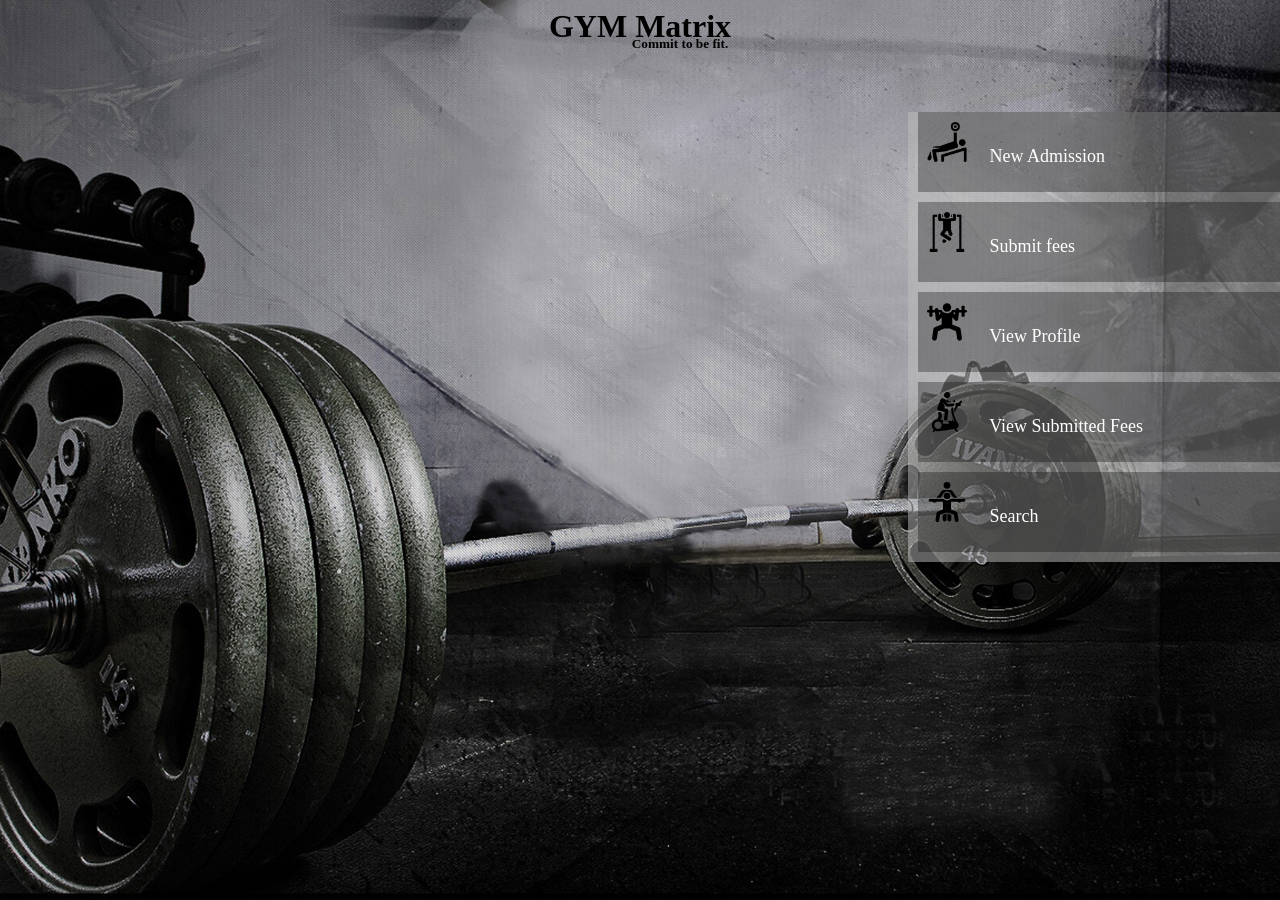
<file: gym-management-system-master/gym projct/index.html>
<html>
<head>
<title>Home</title>
<link rel="stylesheet" type="text/css" href="css/index.css">

</head>
<body >
<h1 id="headtag"><a id="headtag" href="index.html">GYM Matrix</a></h1>
<h5 id="tagl">Commit to be fit.</h5>

<div id="div1">
<dd id="d1">
&nbsp;&nbsp;<img id="img1" src='images/6.png' alt="new admission"  width="40px" height="40px" />
<a href="main.html">&nbsp;&nbsp;&nbsp;&nbsp;New Admission </a>
</dd>
<dd id="d2">
&nbsp;&nbsp;<img id="img2" src='images/7.png' alt="submit"  width="40px" height="40px" />
<a href="feesubmit.html">&nbsp;&nbsp;&nbsp;&nbsp;Submit fees </a>
</dd>

<dd id="d3">
&nbsp;&nbsp;<img id="img3" src='images/3.svg' alt="view"  width="40px" height="40px" />
<a href="listphotos">&nbsp;&nbsp;&nbsp;&nbsp;View Profile </a>
</dd>

<dd id="d4">
&nbsp;&nbsp;<img id="img4" src='images/4.svg' alt="views"  width="40px" height="40px" />
<a href="listfees">&nbsp;&nbsp;&nbsp;&nbsp;View Submitted Fees </a>
</dd>

<dd id="d5">
&nbsp;&nbsp;<img id="img5" src='images/5.svg' alt="search"  width="40px" height="40px" />
<a href="search.html">&nbsp;&nbsp;&nbsp;&nbsp;Search </a>
</dd>
</div>
</body>
</html>
</file>
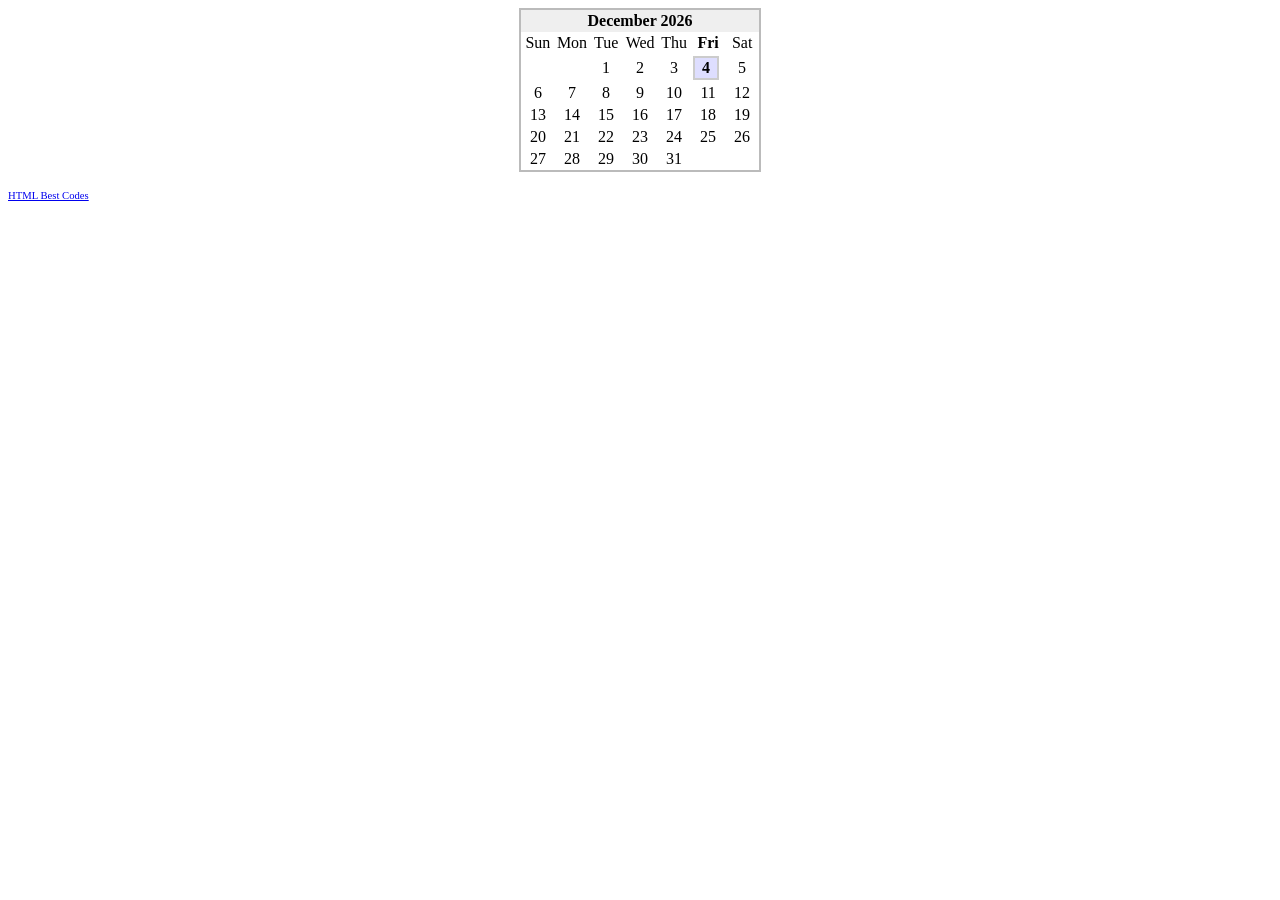
<file: gym-management-system-master/gym projct/cal.html>
<!-- this script got from www.htmlbestcodes.com-Coded by: Krishna Eydat -->
<html>
<head>
</head>
<body>
<center>
<script language="javascript" type="text/javascript">
var day_of_week = new Array('Sun','Mon','Tue','Wed','Thu','Fri','Sat');
var month_of_year = new Array('January','February','March','April','May','June','July','August','September','October','November','December');

//  DECLARE AND INITIALIZE VARIABLES
var Calendar = new Date();

var year = Calendar.getFullYear();     // Returns year
var month = Calendar.getMonth();    // Returns month (0-11)
var today = Calendar.getDate();    // Returns day (1-31)
var weekday = Calendar.getDay();    // Returns day (1-31)

var DAYS_OF_WEEK = 7;    // "constant" for number of days in a week
var DAYS_OF_MONTH = 31;    // "constant" for number of days in a month
var cal;    // Used for printing

Calendar.setDate(1);    // Start the calendar day at '1'
Calendar.setMonth(month);    // Start the calendar month at now


/* VARIABLES FOR FORMATTING
NOTE: You can format the 'BORDER', 'BGCOLOR', 'CELLPADDING', 'BORDERCOLOR'
      tags to customize your caledanr's look. */

var TR_start = '<TR>';
var TR_end = '</TR>';
var highlight_start = '<TD WIDTH="30"><TABLE CELLSPACING=0 BORDER=1 BGCOLOR=DEDEFF BORDERCOLOR=CCCCCC><TR><TD WIDTH=20><B><CENTER>';
var highlight_end   = '</CENTER></TD></TR></TABLE></B>';
var TD_start = '<TD WIDTH="30"><CENTER>';
var TD_end = '</CENTER></TD>';

/* BEGIN CODE FOR CALENDAR
NOTE: You can format the 'BORDER', 'BGCOLOR', 'CELLPADDING', 'BORDERCOLOR'
tags to customize your calendar's look.*/

cal =  '<TABLE BORDER=1 CELLSPACING=0 CELLPADDING=0 BORDERCOLOR=BBBBBB><TR><TD>';
cal += '<TABLE BORDER=0 CELLSPACING=0 CELLPADDING=2>' + TR_start;
cal += '<TD COLSPAN="' + DAYS_OF_WEEK + '" BGCOLOR="#EFEFEF"><CENTER><B>';
cal += month_of_year[month]  + '   ' + year + '</B>' + TD_end + TR_end;
cal += TR_start;

//   DO NOT EDIT BELOW THIS POINT  //

// LOOPS FOR EACH DAY OF WEEK
for(index=0; index < DAYS_OF_WEEK; index++)
{

// BOLD TODAY'S DAY OF WEEK
if(weekday == index)
cal += TD_start + '<B>' + day_of_week[index] + '</B>' + TD_end;

// PRINTS DAY
else
cal += TD_start + day_of_week[index] + TD_end;
}

cal += TD_end + TR_end;
cal += TR_start;

// FILL IN BLANK GAPS UNTIL TODAY'S DAY
for(index=0; index < Calendar.getDay(); index++)
cal += TD_start + '  ' + TD_end;

// LOOPS FOR EACH DAY IN CALENDAR
for(index=0; index < DAYS_OF_MONTH; index++)
{
if( Calendar.getDate() > index )
{
  // RETURNS THE NEXT DAY TO PRINT
  week_day =Calendar.getDay();

  // START NEW ROW FOR FIRST DAY OF WEEK
  if(week_day == 0)
  cal += TR_start;

  if(week_day != DAYS_OF_WEEK)
  {

  // SET VARIABLE INSIDE LOOP FOR INCREMENTING PURPOSES
  var day  = Calendar.getDate();

  // HIGHLIGHT TODAY'S DATE
  if( today==Calendar.getDate() )
  cal += highlight_start + day + highlight_end + TD_end;

  // PRINTS DAY
  else
  cal += TD_start + day + TD_end;
  }

  // END ROW FOR LAST DAY OF WEEK
  if(week_day == DAYS_OF_WEEK)
  cal += TR_end;
  }

  // INCREMENTS UNTIL END OF THE MONTH
  Calendar.setDate(Calendar.getDate()+1);

}// end for loop

cal += '</TD></TR></TABLE></TABLE>';

//  PRINT CALENDAR
document.write(cal);

//  End -->
</script>
</center>
<br/><div style="clear:both"></div><div><a target="_blank" href="http://www.htmlbestcodes.com/"><span style="font-size: 8pt; text-decoration: none">HTML Best Codes</span></a></div>
</body>
</html>
</file>
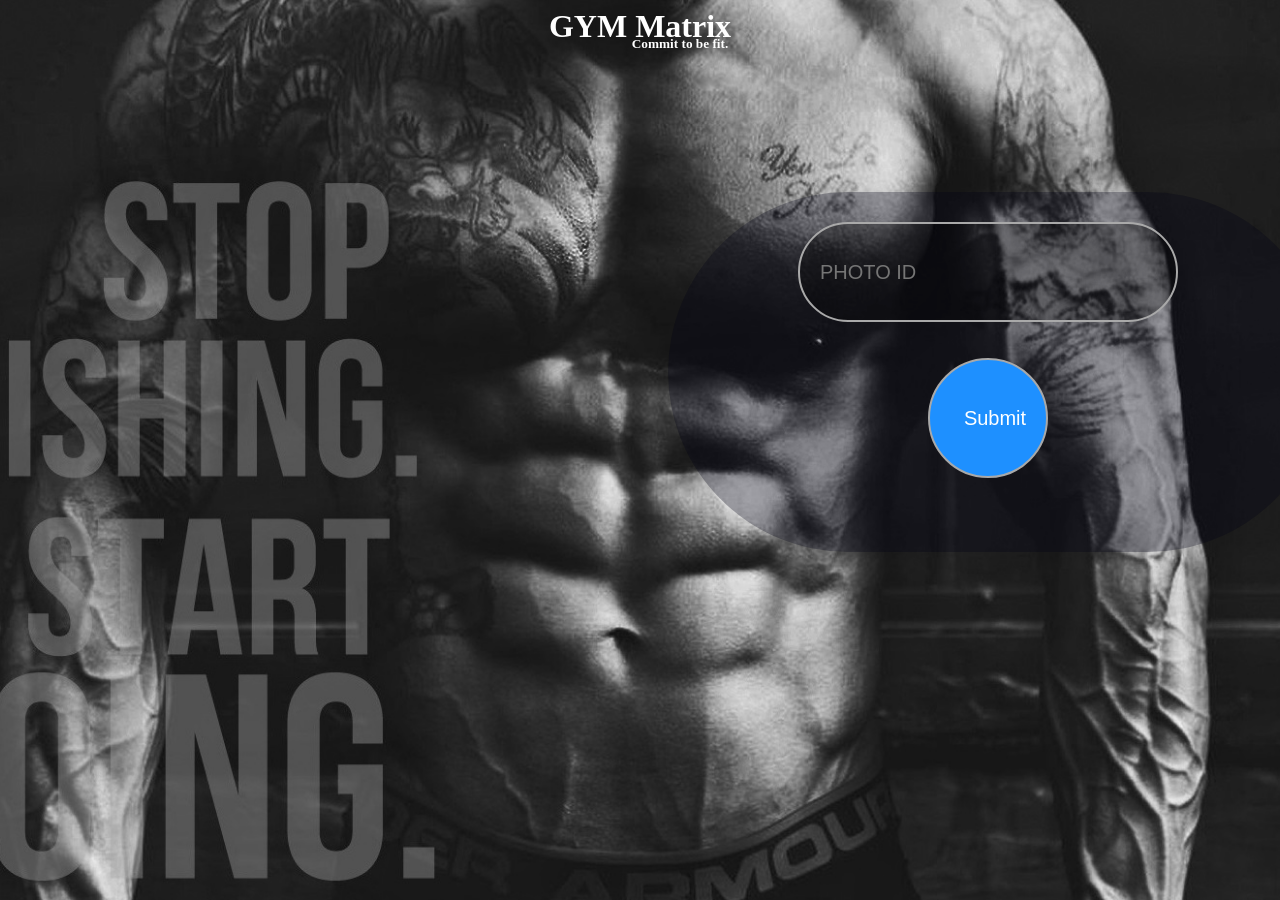
<file: gym-management-system-master/gym projct/Display.html>
<html>
<body bgcolor="cyan">
<link rel="stylesheet" type="text/css" href="css/display.css">


<h1 id="headtag"><a id="headtag" href="index.html">GYM Matrix</a></h1>
<h5 id="tagl">Commit to be fit.</h5>

<form id="form2" enctype="multipart/form" action="displayphoto" method="post" >
 <div id="div1">
 <input id="id" type="text" name="id" placeholder="PHOTO ID"><br><br><br>
<input  id="submit" type="submit">
</div>
</form>
</body>
</html>
</file>
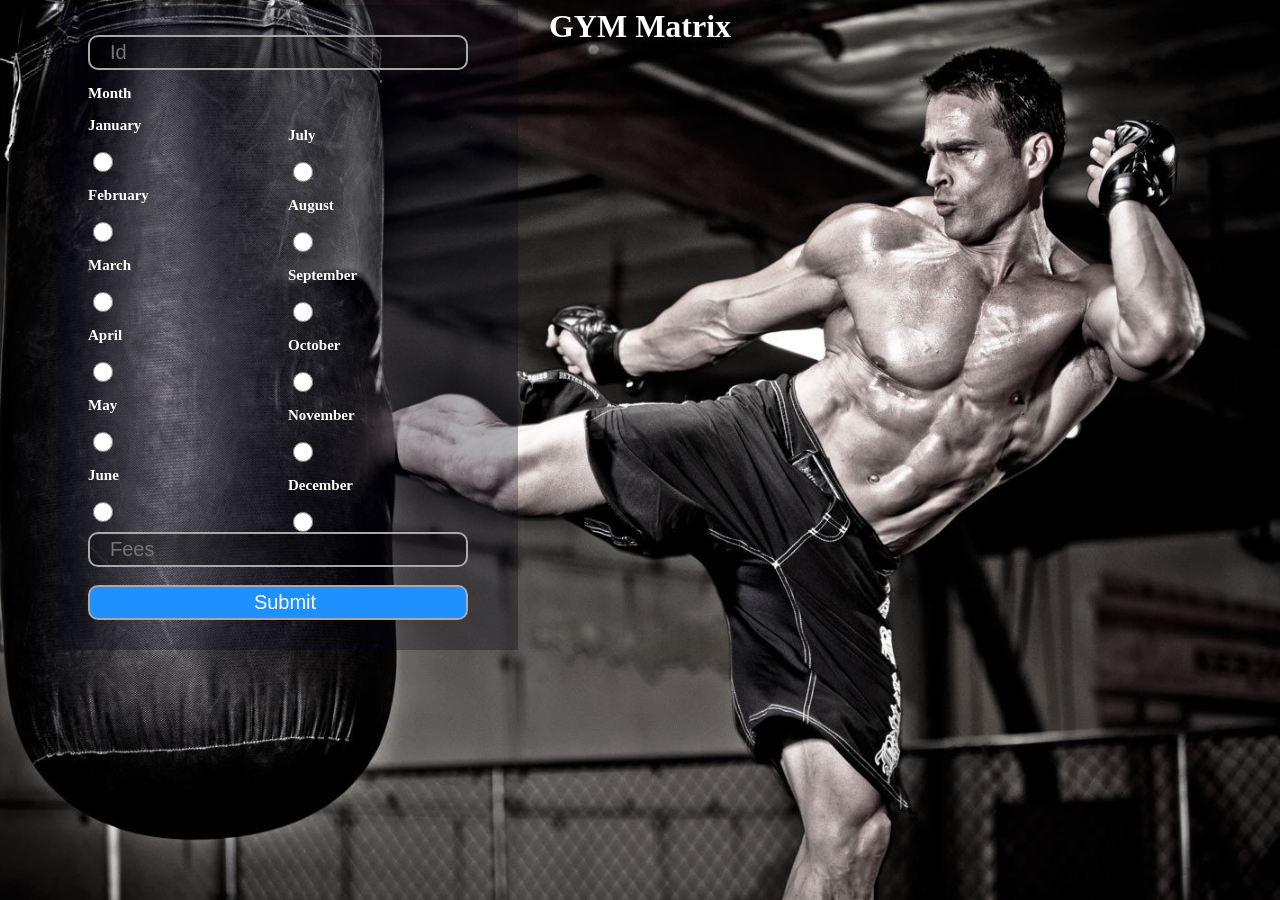
<file: gym-management-system-master/gym projct/feesubmit.html>
<html>
<head>
<title>fees</title>
<link rel="stylesheet" type="text/css" href="css/fees.css">

</head>
<body>

<h1 id="headtag"><a id="headtag" href="index.html">GYM Matrix</a></h1>
<h5 id="tagl">Commit to be fit.</h5>
<form id="form4" enctype="multipart/form" action="feessubmit" method="post">
<div id="div1">
<input type="text" name="idp" placeholder="Id"></h2><br>
<h3 id="h3">Month</h3>
<h3 id="h3">January</h3><input id="in1" type="radio" name="month" value="december" width="30px" height="30px">
<h3 id="h3">February</h3><input id="in1" type="radio" name="month" value="december" width="50px" height="50px">
<h3 id="h3">March</h3><input id="in1" type="radio" name="month" value="december" width="50px" height="50px">
<h3 id="h3">April</h3><input id="in1" type="radio" name="month" value="december" width="50px" height="50px">
<h3 id="h3">May</h3><input id="in1" type="radio" name="month" value="december" width="50px" height="50px">
<h3 id="h3">June</h3><input id="in1" type="radio" name="month" value="december" width="50px" height="50px">
<div id="d2">
<h3 id="h3">July</h3><input id="in1" type="radio" name="month" value="december" width="50px" height="50px">
<h3 id="h3">August</h3><input id="in1" type="radio" name="month" value="december" width="50px" height="50px">
<h3 id="h3">September</h3><input id="in1" type="radio" name="month" value="december" width="50px" height="50px">
<h3 id="h3">October</h3><input id="in1" type="radio" name="month" value="december" width="50px" height="50px">
<h3 id="h3">November</h3><input id="in1" type="radio" name="month" value="december" width="50px" height="50px">
<h3 id="h3">December</h3><input id="in1" type="radio" name="month" value="december" width="50px" height="50px">
</div>
<input type="text" name="fe" placeholder="Fees"><br> <br>

<input id="submit" type="submit">
</div>

</form>
</body>
</html>
</file>
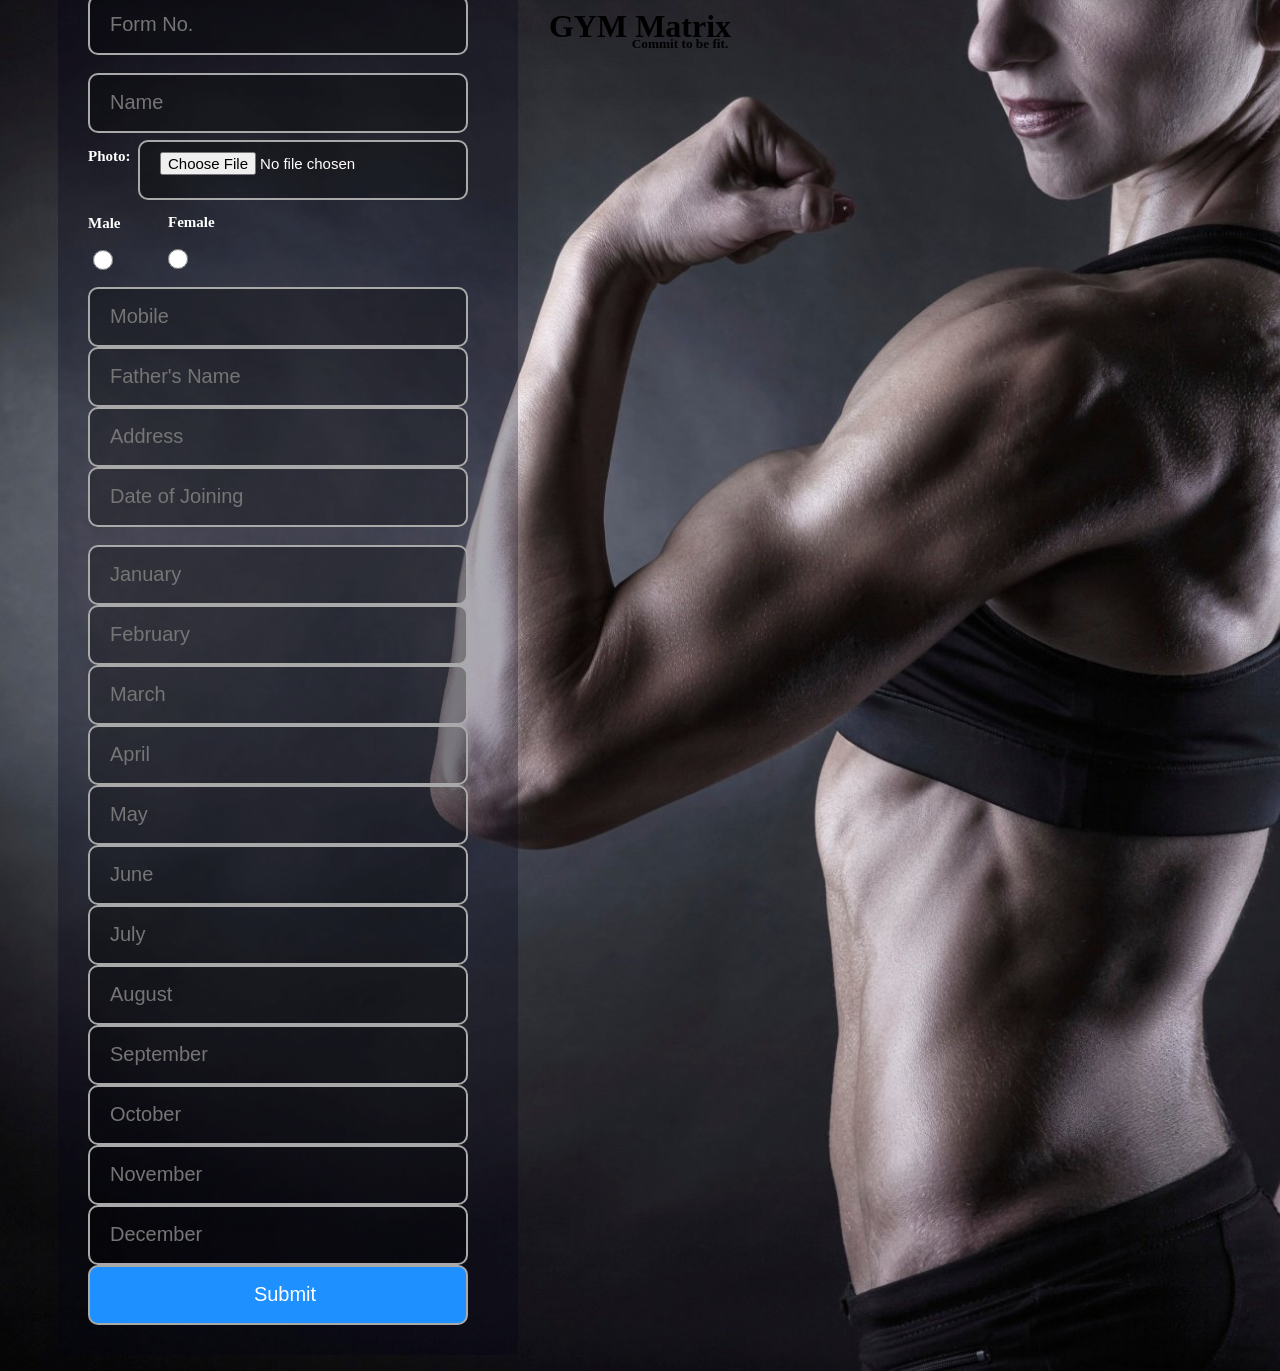
<file: gym-management-system-master/gym projct/main.html>
<htlm>
<head>
<title>New Admission</title>
<link rel="stylesheet" type="text/css" href="css/main.css">

</head>
<body bgcolor='cyan'>

<h1 id="headtag"><a id="headtag" href="index.html">GYM Matrix</a></h1>
<h5 id="tagl">Commit to be fit.</h5>
  <form id="form1" enctype="multipart/form-data" action="addphoto" method="post">
  <div id="div1">
<input type="text" name="id"  placeholder="Form No."></br></br>
<input type="text" color="white" name="title" placeholder="Name" width="20px" height="30px"></br>

<h3 id="h3">Photo:</h3><input id="pic" type="file" name="photo" placeholder="Photo">
<h3 id="h3">Male</h3><input id="male" type="radio" name="sex" value="male" width="50px" height="50px">

<h3 id="h4">Female</h3><input id="female" type="radio" name="sex" value="female" width="50px" height="50px"></br></br>
<input id="mob" type="text" name="cno"  placeholder="Mobile"></br>
<input id="fth" type="text" name="Fname"  placeholder="Father's Name"></br>
<input id="add" type="text" name="add"  placeholder="Address"></br>
<input id="date" type="text" name="date"  placeholder="Date of Joining"></br></br>
<input id="jan" type="text" name="jan"  placeholder="January"></br>
<input type="text" name="feb" placeholder="February"></br>
<input type="text" name="mar" placeholder="March"></br>
<input type="text" name="apr" placeholder="April"></br>
<input type="text" name="may" placeholder="May"></br>
<input type="text" name="jun" placeholder="June"></br>
<input type="text" name="jul" placeholder="July"></br>
<input type="text" name="aug" placeholder="August"></br>
<input type="text" name="set" placeholder="September"></br>
<input type="text" name="oct" placeholder="October"></br>
<input type="text" name="nov" placeholder="November"></br>
<input type="text" name="dec"placeholder="December"></br>


<input id="submit" type="submit">



</div>

</form>
</body>
</html>
</file>
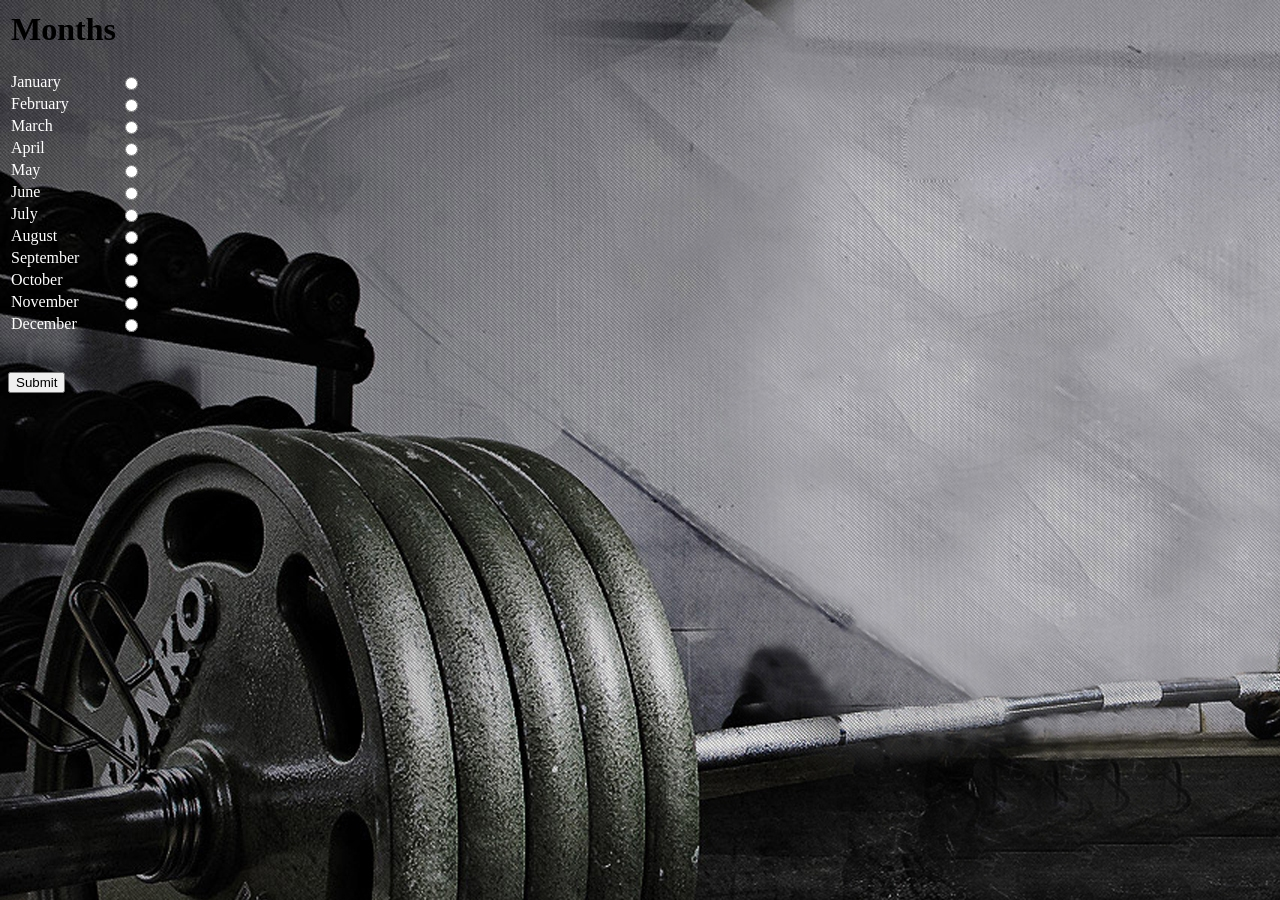
<file: gym-management-system-master/gym projct/semonth.html>
<html>
<body background=bg.jpg>
<form id="form4" enctype="multipart/form" action="smonth" method="post">

<table>
<tr>
<td><h1>Months</h1></td>
</tr>
<tr>
<td><font color='white'> January </font></td>
<td><input type="radio" name="month" value="january"></td>
</tr>
<tr>
<td><font color='white'> February </font></td>
<td><input type="radio" name="month" value="february"></td>
</tr>
<tr>
<td><font color='white'> March</font></td>
<td><input type="radio" name="month" value="march"></td>
</tr>
<tr>
<td><font color='white'> April</font></td>
<td><input type="radio" name="month" value="april"></td>
</tr>
<tr>
<td><font color='white'> May</font></td>
<td><input type="radio" name="month" value="may"></td>
</tr>
<tr>
<td><font color='white'> June</font></td>
<td><input type="radio" name="month" value="june"></td>
</tr>
<tr>
<td><font color='white'> July</font></td>
<td><input type="radio" name="month" value="july"></td>
</tr>
<tr>
<td><font color='white'> August</font></td>
<td><input type="radio" name="month" value="august"></td>
</tr>
<tr>
<td><font color='white'> September</font></td>
<td><input type="radio" name="month" value="september"></td>
</tr>
<tr>
<td><font color='white'> October</font></td>
<td><input type="radio" name="month" value="october"></td>
</tr>
<tr>
<td><font color='white'> November</font></td>
<td><input type="radio" name="month" value="november"></td>
</tr>
<tr>
<td><font color='white'> December</font></td>
<td><input type="radio" name="month" value="december"></td>
</tr>
</table><br>
<br>

<input type="submit">

</form>
</body>
</html>
</file>
<file: gym-management-system-master/gym projct/css/index.css>
body{
   background-image:url('../images/bg.jpg');
    background-position: center;
    background-repeat: no-repeat;
    background-size: cover;

}
dd:hover{
		border:2px solid #1E90FF;

}
#headtag{
color: black;
font size: 30px;
text-align: center;
font-family:Viner Hand ITC;

}
#tagl{
	color: black;
font size: 10px;
text-align: center;
margin-left: 80px;
font-family:Viner Hand ITC;
margin-top: -30px;


}
#div1{
	width:400px;
	height:450px;
	background-color: rgba(192,192,192,0.5);
	margin-left: 900px;
	margin-top: 60px;
}
#d1,#d2,#d3,#d4,#d5{
	font-size: 18px;
	color: white;
	background-color:rgba(0,0,0,0.3);
	height:60px;
	width: 380px;
	padding-top:0px;
	padding-bottom: 20px;
	margin-left: 10px;
}
#img1,#img2,#img3,#img4,#img5{
	padding-top: 10px;
}

a{
	text-decoration: none;
	color: white;
	font-family:Trajan Pro;
}
a:hover{
		color: black;

}
#d2,#d3,#d4,#d5{
	margin-top: 10px;
}
</file>
<file: gym-management-system-master/gym projct/css/display.css>
body{
   background-image:url('../images/bg4.jpg');
    background-position: center;
    background-repeat: no-repeat;
    background-size: cover;
   
}

input{
	
margin-left: 100px;
	color: white;
height:120px;
	width: 380px;
		background-color:rgba(0,0,0,0.3);
border-radius: 80px;
font-size: 20px;
padding-left: 20px;
border:2px solid #A9A9A9;

}

a{
	text-decoration: none;
}
#id{

margin-left: 100px;
	color: white;
height:100px;
	width: 380px;
		background-color:rgba(0,0,0,0.3);
border-radius: 80px;
font-size: 20px;
padding-left: 20px;
border:2px solid #A9A9A9;


}

#submit{
	margin-left: 230px;

	width:120px;
	height: 120px;
background-color:#1E90FF;	
border-radius: 80px;
}
#submit:hover{
	background-color:#A9A9A9;	

}

#headtag{
color: white;
font size: 30px;
text-align: center;
font-family:Viner Hand ITC;

}
#tagl{
	color:white;
font size: 10px;
text-align: center;
margin-left: 80px;
font-family:Viner Hand ITC;
margin-top: -30px;


}


#div1{
	padding:50px;
	background-color:rgba(0,0,20,0.3);
	width:600px;
	padding: 30px;
border-radius: 200px;
height: 300px;

	margin-top: 140px;
	margin-left: 660px;
}
</file>
<file: gym-management-system-master/gym projct/css/fees.css>
body{
   background-image:url('../images/bg3.jpg');
    background-position: center;
    background-repeat: no-repeat;
    background-size: cover;
   
}
a{
	text-decoration: none;
}
#h3,#h4{
	color: white;
		font-size:15px;

}
#d2{
	margin-left:200px;
	margin-top: -410px;
}
#in1{
	width: 20px;
	height: 20px;
}

input{
	color: white;
height:35px;
	width: 380px;
		background-color:rgba(0,0,0,0.3);
border-radius: 10px;

font-size: 20px;
padding-left: 20px;
border:2px solid #A9A9A9;

}

#headtag{
color: white;
font size: 30px;
text-align: center;
font-family:Viner Hand ITC;

}
#tagl{
	color: black;
font size: 10px;
text-align: center;
margin-left: 80px;
font-family:Viner Hand ITC;
margin-top: -30px;


}

input:hover{
	border:2px solid #1E90FF;
 
}

#submit{
background-color:#1E90FF;	
border-radius: 10px;
}
#submit:hover{
	background-color:#A9A9A9;	

}

#div1{
	background-color:rgba(0,0,20,0.3);
	width:400px;
	padding: 30px;


	margin-top: -70px;
	margin-left: 50px;
}
</file>
<file: gym-management-system-master/gym projct/css/main.css>
#headtag{
color: black;
font size: 30px;
text-align: center;
font-family:Viner Hand ITC;

}
#tagl{
	color: black;
font size: 10px;
text-align: center;
margin-left: 80px;
font-family:Viner Hand ITC;
margin-top: -30px;


}
body{
   background-image:url('../images/bg2.jpg');
    background-position: center;
    background-repeat: no-repeat;
    background-size: cover;
   
}

input{
	color: white;
height:60px;
	width: 380px;
		background-color:rgba(0,0,0,0.3);
border-radius: 10px;

font-size: 20px;
padding-left: 20px;
border:2px solid #A9A9A9;

}

input:hover{
	border:2px solid #1E90FF;
 
}
#pic{
	width:330px;
	font-size:15px;
	border:2px solid white;
	padding-top: 10px;
	margin-top: -40px;
	margin-left:50px;
border:2px solid #A9A9A9;

}
#pic:hover{
	border:2px solid #1E90FF;

}
#h3,#h4{
	color: white;
		font-size:15px;

}
#male,#female{
	width: 20px;
	height: 20px;
}
#female,#h4{
	margin-left: 80px;
}
a{
	text-decoration: none;
}
#h4{
	margin-top: -56PX;
}
#submit{
background-color: 	#1E90FF;	
border-radius: 10px;
}
#submit:hover{
	background-color:#A9A9A9	;	

}
#div1{
	background-color:rgba(0,0,20,0.3);
	width:400px;
	padding: 30px;


	margin-top: -110px;
	margin-left: 50px;
}
</file>
